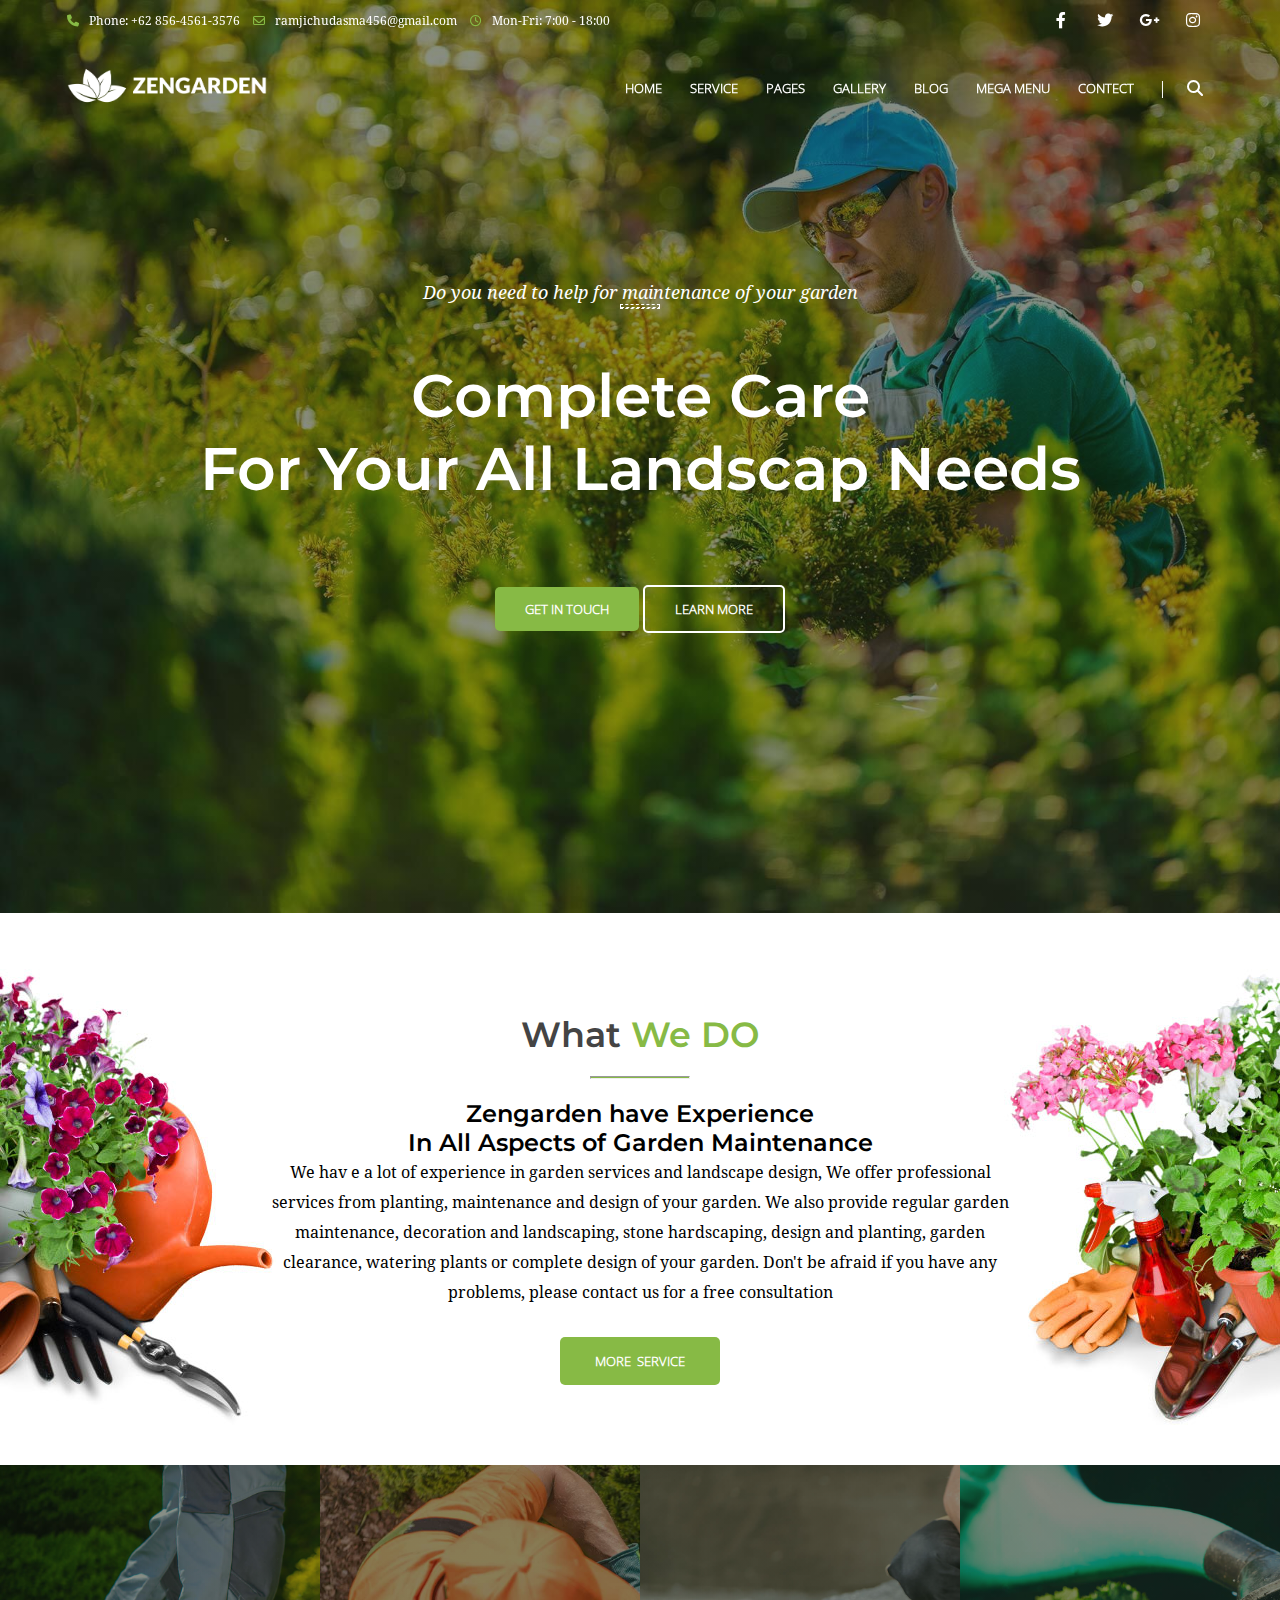
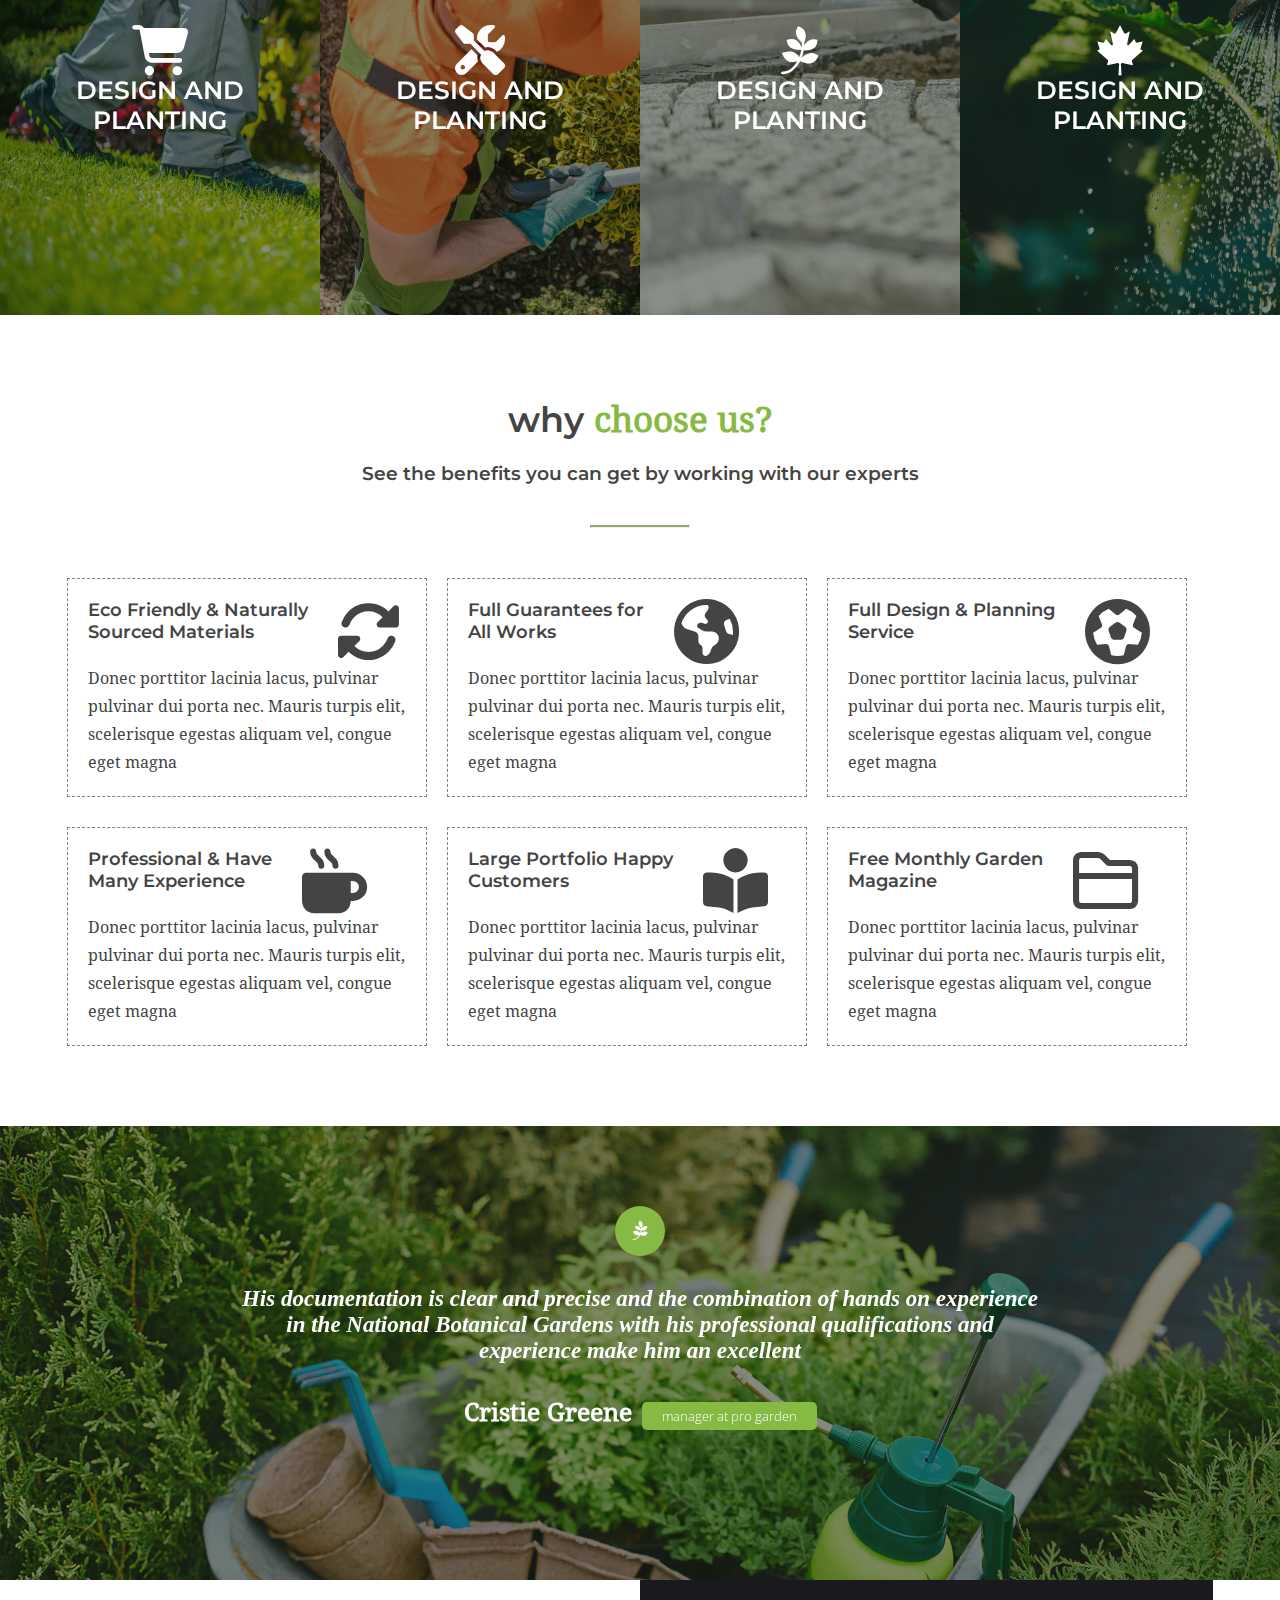
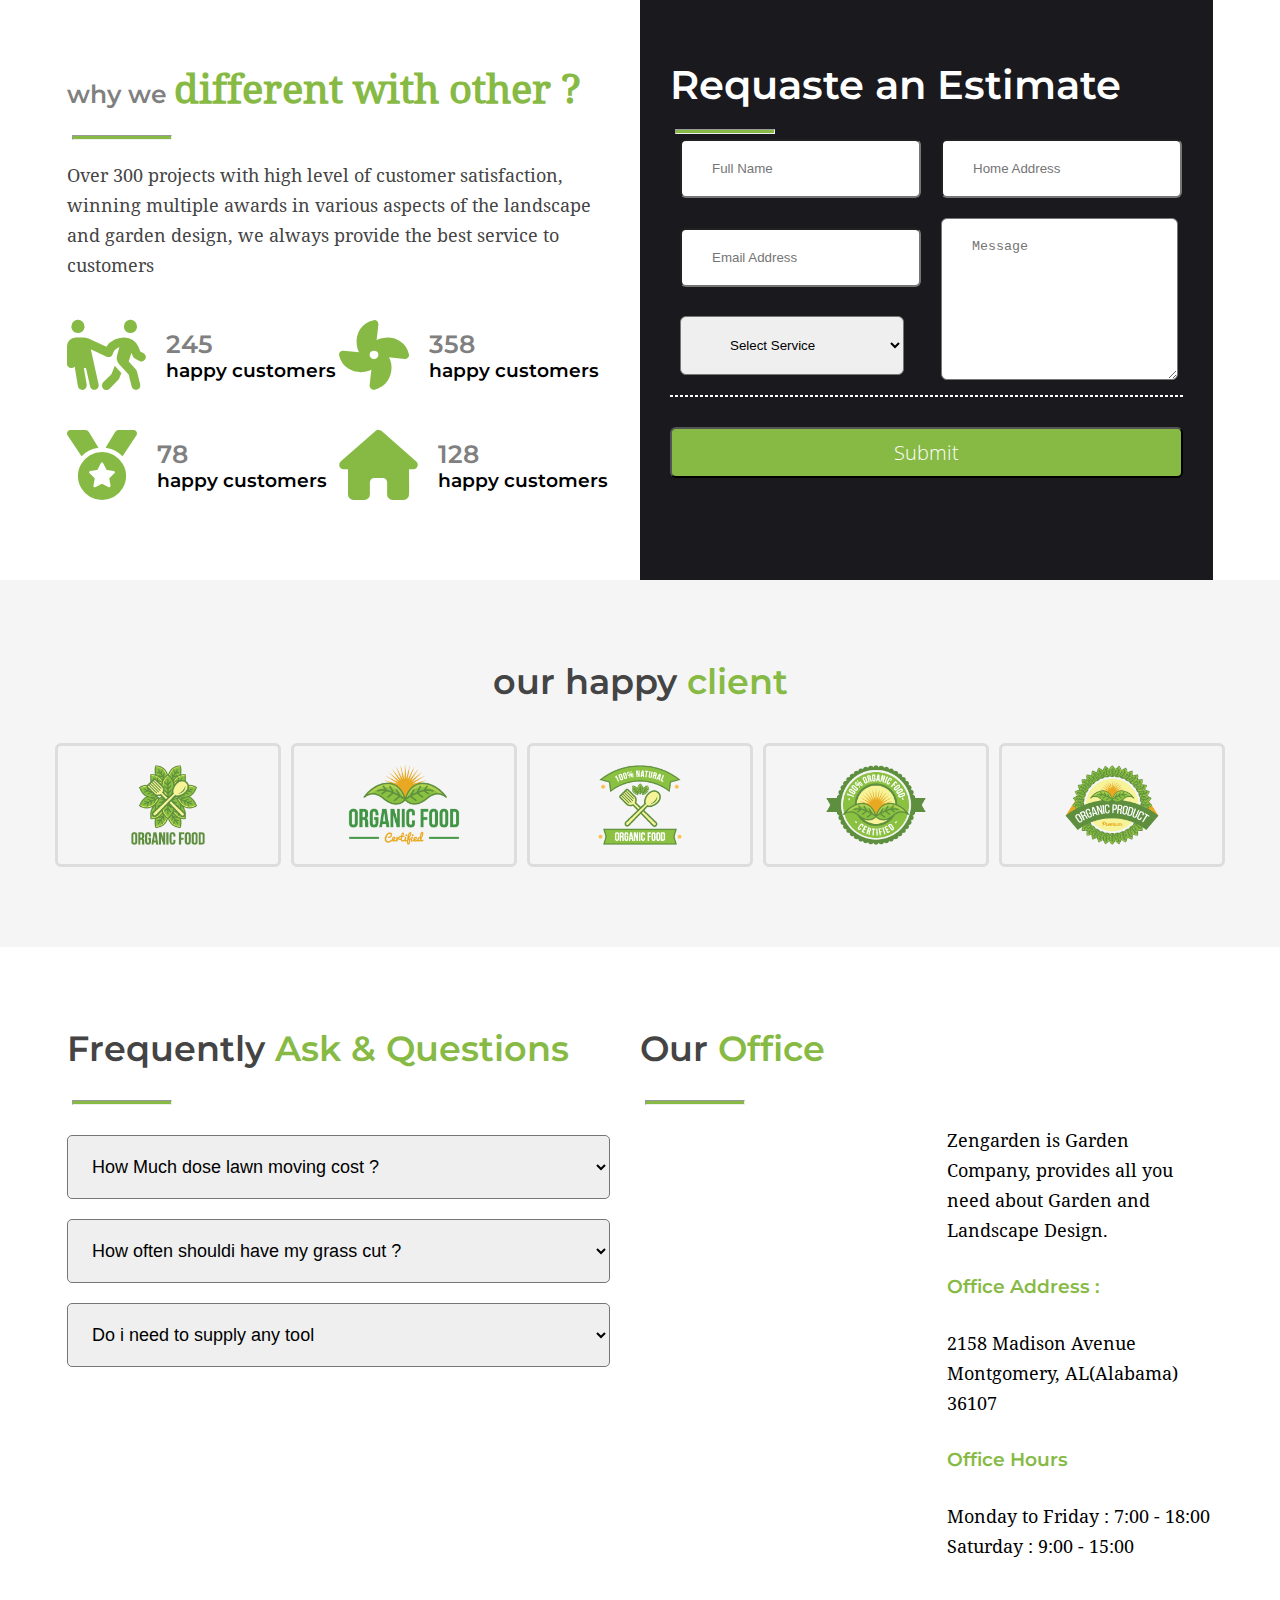
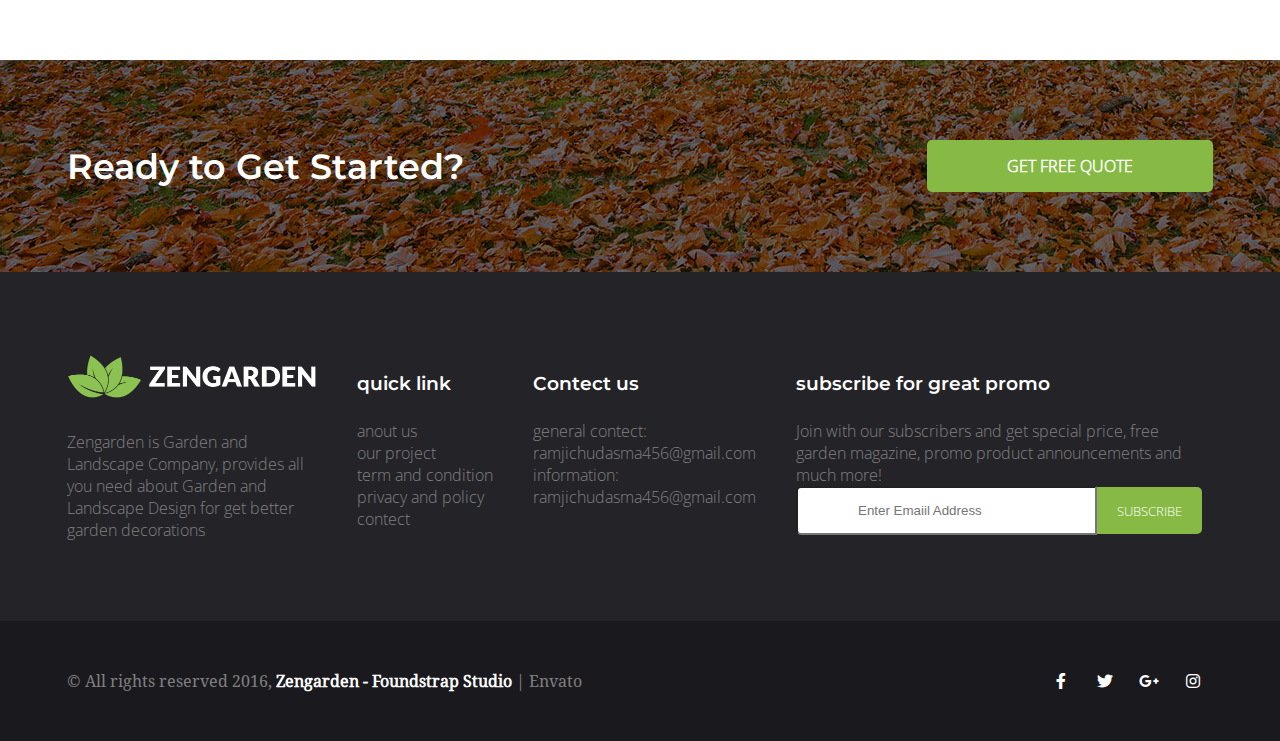
<file: index.html>
<!DOCTYPE html>
<html lang="en">

<head>
    <meta charset="UTF-8">
    <meta http-equiv="X-UA-Compatible" content="IE=edge">
    <meta name="viewport" content="width=device-width, initial-scale=1.0">
    <title>Zengarden - Garden and Landscape HTML Template</title>

    <!-- icon -->
    <link rel="shortcut icon" href="image/favicon.ico" />


    <!--css style sheet  -->
    <link rel="stylesheet" href="css/all.min.css">
    <link rel="stylesheet" href="css/style.css">
    <link rel="stylesheet" href="css/animate.min.css">
    <link rel="stylesheet" href="css/owl.carousel.min.css">
    <link rel="stylesheet" href="css/owl.theme.default.min.css">

</head>

<body>
    <!-- header start -->
    <header>
        <div class="bg_theme">
            <div class="containor">
                <div class="head d-flex justify-between align-center">
                    <div class="contect">
                        <span class="contect-space"> <i class="fa-solid fa-phone contect_icon "></i>Phone: +62
                            856-4561-3576</span>
                        <a class="contect-space" href="#"><i
                                class="fa-regular fa-envelope contect_icon "></i>ramjichudasma456@gmail.com</a>
                        <span class="contect-space"> <i class="fa-regular fa-clock contect_icon "></i>Mon-Fri: 7:00 -
                            18:00</span>
                    </div>

                    <div class="icon">
                        <a href="#"><i class="fa-brands fa-facebook-f social social1"></i></a>
                        <a href="#"><i class="fa-brands fa-twitter social social2"></i></a>
                        <a href="#"><i class="fa-brands fa-google-plus-g social social3"></i></a>
                        <a href="#"><i class="fa-brands fa-instagram social social4"></i></a>
                    </div>
                </div>

            </div>
        </div>

        <div class="containor">
            <div class="theme_1 d-flex justify-between align-center">
                <div class="logo"><img src="image/asset 0.png" alt=""></div>
                <nav>
                    <ul class="main_menu d-flex">
                        <li class="home_bg"><a href="#">home</a>
                            <ul class="sub_menu">
                                <li><a href="home2.html">home layout 2</a></li>
                                <li><a href="#">home layout 3</a></li>
                            </ul>
                        </li>
                        <li><a href="#">service</a>
                            <ul class="sub_menu sub_menu1">
                                <li><a href="#">lawn and garden maintenance</a></li>
                                <li><a href="#">decoration and landspacing</a></li>
                                <li><a href="#">design and planting</a></li>
                                <li><a href="#">garden clearence</a></li>
                                <li><a href="#">stone hardscaping</a></li>
                                <li><a href="#">watering and irigation</a></li>
                            </ul>

                        </li>
                        <li><a href="#">pages</a>
                            <ul class="sub_menu sub_menu2">
                                <li><a href="#">about</a></li>
                                <li><a href="#">team</a></li>
                                <li><a href="#">testimonial</a></li>
                                <li><a href="#">pricing plan</a></li>
                                <li><a href="#">FAQ</a></li>
                                <li><a href="#">site map</a></li>
                                <li><a href="#">gallery single</a></li>
                                <li><a href="#">404error</a></li>

                            </ul>

                        </li>
                        <li><a href="#">gallery</a></li>
                        <li><a href="#">blog</a></li>
                        <li><a href="#">mega menu</a></li>
                        <li><a href="#">contect</a></li>
                        <span class="dash">|</span>
                        <a class="search" href="#"><i class="fa-solid fa-magnifying-glass "></i></a>

                    </ul>

                </nav>
            </div>
        </div>
    </header>
    <!-- *************header end************** -->

    <!-- slider start -->
    <section>
        <div class="owl-carousel owl-theme" id="slider1">
            <div class="item">
                <div class="slider1">
                    <div class="containor">
                        <div class="slider-tex">
                            <span> Do you need to help for maintenance of your garden
                                <hr class="fist_hr">
                            </span>
                            <h1 class=" hedding-1">Complete Care</h1>
                            <h1 class="hedding-2">For Your All Landscap Needs</h1>
                            <button class="btn1">GET IN TOUCH</button>
                            <button class="btn2">LEARN MORE</button>
                        </div>
                    </div>
                </div>
            </div>
            <div class="item">
                <div class="slider2">
                    <div class="containor">
                        <div class="slider-tex">
                            <span> We can help to create the garden of your dreams
                                <hr>
                            </span>
                            <h1 class=" hedding-1">Easy to setup Easy to fill</h1>
                            <h1 class="hedding-2">And Easy to Grow</h1>
                            <button class="btn1">GET IN TOUCH</button>
                            <button class="btn2">LEARN MORE</button>
                        </div>
                    </div>
                </div>
            </div>
            <div class="item">
                <div class="slider3">
                    <div class="containor">
                        <div class="slider-tex">
                            <span> Now you don't have to bother thinking about design
                                <hr>
                            </span>
                            <h1 class=" hedding-1">We Can Create An Environment</h1>
                            <h1 class="hedding-2">That's Beyond Your Imagination</h1>
                            <button class="btn1">GET IN TOUCH</button>
                            <button class="btn2">LEARN MORE</button>
                        </div>
                    </div>
                </div>
            </div>
        </div>
    </section>
    <!-- slider end -->
    <!-- we do section start -->

    <section class="section2">
        <div class="containor containor3">
            <div class="row1 ">
                <div class="row24 ">
                    <h3>What <strong class="title">We DO</strong></h3>
                    <hr class="hr2">
                </div>
                <h2>Zengarden have Experience <br>In All Aspects of Garden Maintenance</h2>
                <p>We hav e a lot of experience in garden services and landscape design, We offer professional services
                    from planting, maintenance and design of your garden. We also provide regular garden maintenance,
                    decoration and landscaping, stone hardscaping, design and planting, garden clearance, watering
                    plants or complete design of your garden. Don't be afraid if you have any problems, please contact
                    us for a free consultation</p>

                <button class="btn3">MORE SERVICE</button>

            </div>


        </div>

    </section>
    <!-- we do section end -->
    <!-- slider1 start -->
    <section class="section3">
        <div class="owl-carousel owl-theme" id="slider2">
            <div class="slider_img1 opp">
                <i class="fa-solid fa-cart-shopping"></i>
                <div class="opp2">
                    <h2>DESIGN AND PLANTING</h2>
                    <p class="paragraph">It's great time, you can save your time for garden maintenance. After we
                        finished, your garden will be a perfect place for hanging out with your family and your friends
                    </p>
                </div>
            </div>
            <div class="slider_img2 opp">
                <i class="fa-solid fa-screwdriver-wrench"></i>
                <div class="opp2">
                    <h2>DESIGN AND PLANTING</h2>
                    <p class="paragraph">It's great time, you can save your time for garden maintenance. After we
                        finished, your garden will be a perfect place for hanging out with your family and your friends
                    </p>
                </div>
            </div>
            <div class="slider_img3 opp">
                <i class="fa-brands fa-pagelines"></i>
                <div class="opp2">
                    <h2>DESIGN AND PLANTING</h2>
                    <p class="paragraph">It's great time, you can save your time for garden maintenance. After we
                        finished, your garden will be a perfect place for hanging out with your family and your friends
                    </p>
                </div>
            </div>
            <div class="slider_img4 opp">
                <i class="fa-brands fa-canadian-maple-leaf"></i>
                <div class="opp2">
                    <h2>DESIGN AND PLANTING</h2>
                    <p class="paragraph">It's great time, you can save your time for garden maintenance. After we
                        finished, your garden will be a perfect place for hanging out with your family and your friends
                    </p>
                </div>
            </div>
            <div class="slider_img5 opp">
                <i class="fa-solid fa-cloud-sun"></i>
                <div class="opp2">
                    <h2>DESIGN AND PLANTING</h2>
                    <p class="paragraph">It's great time, you can save your time for garden maintenance. After we
                        finished, your garden will be a perfect place for hanging out with your family and your friends
                    </p>
                </div>
            </div>
            <div class="slider_img6 opp">
                <i class="fa-solid fa-people-group"></i>
                <div class="opp2">
                    <h2>DESIGN AND PLANTING</h2>
                    <p class="paragraph">It's great time, you can save your time for garden maintenance. After we
                        finished, your garden will be a perfect place for hanging out with your family and your friends
                    </p>
                </div>
            </div>




        </div>
    </section>
    <!-- slider1 end -->

    <!-- why choose us section start -->
    <section class="section3 ptb-80">
        <div class="why ">
            <h1>why <span>choose us?</span></h1>
            <h3>See the benefits you can get by working with our experts</h3>
            <hr class="hr2">
            <div class="containor d-flex">
                <div class="card_mein d-flex">
                    <div class="card_sub d-flex">

                        <div class="card1">
                            <h4>Eco Friendly & Naturally <br> Sourced Materials</h4>
                        </div>
                        <i class="fa-solid fa-rotate"></i>
                        <p>Donec porttitor lacinia lacus, pulvinar pulvinar dui porta nec. Mauris turpis elit,
                            scelerisque egestas aliquam vel, congue eget magna</p>

                    </div>

                </div>
                <div class="card_mein d-flex">
                    <div class="card_sub d-flex">

                        <div class="card1">
                            <h4>Full Guarantees for <br> All Works</h4>
                        </div>
                        <i class="fa-solid fa-earth-americas"></i>
                        <p>Donec porttitor lacinia lacus, pulvinar pulvinar dui porta nec. Mauris turpis elit,
                            scelerisque egestas aliquam vel, congue eget magna</p>

                    </div>

                </div>
                <div class="card_mein d-flex">
                    <div class="card_sub d-flex">

                        <div class="card1">
                            <h4>Full Design & Planning <br> Service</h4>
                        </div>
                        <i class="fa-solid fa-futbol"></i>
                        <p>Donec porttitor lacinia lacus, pulvinar pulvinar dui porta nec. Mauris turpis elit,
                            scelerisque egestas aliquam vel, congue eget magna</p>

                    </div>

                </div>
                <div class="card_mein d-flex">
                    <div class="card_sub d-flex">

                        <div class="card1">
                            <h4>Professional & Have <br> Many Experience</h4>
                        </div>
                        <i class="fa-solid fa-mug-hot"></i>
                        <p>Donec porttitor lacinia lacus, pulvinar pulvinar dui porta nec. Mauris turpis elit,
                            scelerisque egestas aliquam vel, congue eget magna</p>

                    </div>

                </div>
                <div class="card_mein d-flex">
                    <div class="card_sub d-flex">

                        <div class="card1">
                            <h4>Large Portfolio Happy <br> Customers</h4>
                        </div>
                        <i class="fa-solid fa-book-open-reader"></i>
                        <p>Donec porttitor lacinia lacus, pulvinar pulvinar dui porta nec. Mauris turpis elit,
                            scelerisque egestas aliquam vel, congue eget magna</p>

                    </div>

                </div>
                <div class="card_mein d-flex">
                    <div class="card_sub d-flex">

                        <div class="card1">
                            <h4>Free Monthly Garden <br> Magazine</h4>
                        </div>
                        <i class="fa-regular fa-folder-closed"></i>
                        <p>Donec porttitor lacinia lacus, pulvinar pulvinar dui porta nec. Mauris turpis elit,
                            scelerisque egestas aliquam vel, congue eget magna</p>

                    </div>

                </div>
            </div>
        </div>
    </section>
    <!-- why choose us section end -->

    <!-- slider 3 section start -->
    <section class="section4 ptb-80">
        <div class="containor">
            <div class="slider_main">
                <div class="owl-carousel owl-theme" id="slider4">
                    <div class="item">
                        <i class="fa-brands fa-pagelines tree"></i>
                        <h4>His documentation is clear and precise and the combination of hands on experience in the
                            National Botanical Gardens with his professional qualifications and experience make him an
                            excellent</h4>
                        <span>Cristie Greene</span></h1><button class="btn5">manager at pro garden</button>
                    </div>
                    <div class="item">
                        <i class="fa-brands fa-pagelines tree"></i>
                        <h4>His documentation is clear and precise and the combination of hands on experience in the
                            National Botanical Gardens with his professional qualifications and experience make him an
                            excellent</h4>
                        <span>Cristie Greene</span></h1><button class="btn5">manager at pro garden</button>
                    </div>
                    <div class="item">
                        <i class="fa-brands fa-pagelines tree"></i>
                        <h4>His documentation is clear and precise and the combination of hands on experience in the
                            National Botanical Gardens with his professional qualifications and experience make him an
                            excellent</h4>
                        <span>Cristie Greene</span></h1><button class="btn5">manager at pro garden</button>
                    </div>
                    <div class="item">
                        <i class="fa-brands fa-pagelines tree"></i>
                        <h4>His documentation is clear and precise and the combination of hands on experience in the
                            National Botanical Gardens with his professional qualifications and experience make him an
                            excellent</h4>
                        <span>Cristie Greene</span></h1><button class="btn5">manager at pro garden</button>
                    </div>


                </div>
            </div>
        </div>
    </section>
    <!-- slider 3 section end -->

    <!-- different from other start -->
    <section class="section5">
        <div class="containor d-flex ">
            <div class="left ptb-80">
                <h2>why we <span>different with other ?</span></h2>
                <hr class="hr2 hr3">
                <p>Over 300 projects with high level of customer satisfaction, winning multiple awards in various
                    aspects of the landscape and garden design, we always provide the best service to customers</p>
                <div class="left_icon d-flex">
                    <div class="left_tex d-flex">
                        <div> <i class="fa-solid fa-people-pulling"></i></div>

                        <div>
                            <h2>245</h2>
                            <h3>happy customers</h3>
                        </div>
                    </div>
                    <div class="left_tex d-flex">
                        <div> <i class="fa-solid fa-fan"></i></div>

                        <div>
                            <h2>358</h2>
                            <h3>happy customers</h3>
                        </div>
                    </div>
                </div>
                <div class="left_icon d-flex">
                    <div class="left_tex d-flex">
                        <div> <i class="fa-solid fa-medal"></i></div>

                        <div>
                            <h2>78</h2>
                            <h3>happy customers</h3>
                        </div>
                    </div>
                    <div class="left_tex d-flex">
                        <div> <i class="fa-solid fa-house"></i></div>

                        <div>
                            <h2>128</h2>
                            <h3>happy customers</h3>
                        </div>
                    </div>
                </div>
            </div>
            <div class="right ptb-80">
                <h1>Requaste an <strong>Estimate</strong></h1>
                <hr class="hr2 hr3">
                <form class="row">
                    <div class="d-flex main_div">
                        <div class="form-group">
                            <input type="text" class="form-control" placeholder="Full Name" />
                        </div>
                        <div class="form-group">
                            <input type="email" class="form-control" placeholder="Email Address" />
                        </div>
                        <div class="form-group no-margin-lg">
                            <select class="custom-select form-control">
                                <option>Select Service</option>
                                <option>Lawn Maintenance</option>
                                <option>Decoration</option>
                                <option>Landscaping</option>
                                <option>Planting</option>
                                <option>Design</option>
                                <option>Garden Clearence</option>
                            </select>
                        </div>
                    </div>
                    <div class="col-md-6">
                        <div class="form-group">
                            <input type="text" class="form-control" placeholder="Home Address" />
                        </div>
                        <div class="form-group no-margin">
                            <textarea rows="8" class="form-control" placeholder="Message"></textarea>
                        </div>
                    </div>


                </form>
                <div class="col-md-12">
                    <hr class="separator" />
                    <div class="form-group no-margin">
                        <button type="submit" class="btn btn-default btn-block">Submit</button>
                    </div>
                </div>
            </div>
        </div>
    </section>
    <!-- different from other start -->

    <!-- slider 4  start -->
    <section class="section6">
        <div class="containor ptb-80">
            <div class="hedding">
                <h1>our happy <strong>client</strong></h1>
            </div>
            <div class="owl-carousel owl-theme" id="slider5">
                <div class="item9"><img src="image/asset 13.png" alt=""></div>
                <div class="item9"><img src="image/asset 14.png" alt=""></div>
                <div class="item9"><img src="image/asset 15.png" alt=""></div>
                <div class="item9"><img src="image/asset 17.png" alt=""></div>
                <div class="item9"><img src="image/asset 18.png" alt=""></div>
                <div class="item9"><img src="image/asset 19.png" alt=""></div>
                <div class="item9"><img src="image/asset 20.png" alt=""></div>
                <div class="item9"><img src="image/asset 21.png" alt=""></div>
                <div class="item9"><img src="image/asset 22.png" alt=""></div>
                <div class="item9"><img src="image/asset 23.png" alt=""></div>
                <div class="item9"><img src="image/asset 24.png" alt=""></div>

            </div>

        </div>
    </section>
    <!-- slider 4  end -->
    <!-- map section  start -->
    <section class="section7">
        <div class="containor">
            <div class="map d-flex ptb-80">
                <div class="map_left">
                    <h1>Frequently <strong>Ask & Questions</strong></h1>
                    <hr class="hr2 hr3">
                    <select name="" id="">
                        <option class="option1" value="" selected>How Much dose lawn moving cost ?</option>
                        <option value="">Lawn Mowing costs start at $20 for a small lawn, and vary depending on size. If
                            you give me a call I can organise to come out to your home for an obligation free quote.
                        </option>
                    </select>
                    <select name="" id="">
                        <option class="option1" value="" selected>How often shouldi have my grass cut ?</option>

                    </select>
                    <select name="" id="">
                        <option class="option1" value="" selected>Do i need to supply any tool</option>

                    </select>
                </div>
                <div class="ouroffice">
                    <h1>Our <strong>Office</strong></h1>
                    <hr class="hr2 hr3">
                    <div class="map_right d-flex">

                        <div class="inner_map">
                            <iframe
                                src="https://www.google.com/maps/embed?pb=!1m14!1m12!1m3!1d29754.90018833565!2d72.85721349999999!3d21.217468349999997!2m3!1f0!2f0!3f0!3m2!1i1024!2i768!4f13.1!5e0!3m2!1sen!2sin!4v1680865548247!5m2!1sen!2sin"
                                width="600" height="450" style="border:0;" allowfullscreen="" loading="lazy"
                                referrerpolicy="no-referrer-when-downgrade"></iframe>
                        </div>
                        <div class="inner_tex">
                            <p>Zengarden is Garden Company, provides all you need about Garden and Landscape Design.</p>
                            <h3>Office Address :</h3>
                            <p>2158 Madison Avenue <br>
                                Montgomery, AL(Alabama) 36107</p>
                            <h3>Office Hours</h3>
                            <p>Monday to Friday : 7:00 - 18:00
                                Saturday : 9:00 - 15:00</p>
                        </div>
                    </div>
                </div>
            </div>
    </section>
    <!-- map section  end -->
    <!-- get free quata start -->
    <section class="section8 ptb-80">
        <div class="containor getquata d-flex">
            <div class="redy">
                <h1>Ready to <strong>Get Started?</strong></h1>
            </div>
            <div class="get">
               <a href="#"> <button class="buttonf">GET FREE QUOTE</button></a>
            </div>

        
        </div>
    </section>
    <!-- get free quata end -->
    <!-- footer start -->
    <section class="section9 ptb-80">
        <div class="containor d-flex">
            <div class="logotext">
                <img src="image/asset 1.png" alt="">
                <p>
                    <ul class="quick">
                        <li><a href="#">Zengarden is Garden and Landscape Company, provides all you need about Garden and Landscape Design for get better garden decorations</a></li>
                    </ul>
                </p>

            </div>
            <div class="quicklink">
                <h3>quick link</h3>
                <ul class="quick">
                    <li><a href="#">anout us</a></li>
                    <li><a href="#">our project</a></li>
                    <li><a href="#">term and condition</a></li>
                    <li><a href="#">privacy and policy</a></li>
                    <li><a href="#">contect</a></li>
                </ul>
            </div>
            <div class="quicklink">
                <h3>Contect us</h3>
                <ul class="quick">
                    <li><a href="#">general contect:</a></li>
                    <li><a href="#">ramjichudasma456@gmail.com</a></li>
                    <li><a href="#">information:</a></li>
                    <li><a href="#">ramjichudasma456@gmail.com</a></li>
                </ul>
            </div>
            <div class="quicklink last">
                <h3>subscribe for great promo</h3>
                <ul class="quick">
                    <li><a href="#">Join with our subscribers and get special price,
                        free garden magazine, promo product announcements and much more!</a></li>
                </ul>
                <div class="lastb d-flex">
                    <div class="serchbox">
                        <input type="text" placeholder="Enter Emaiil Address">
                    </div>
                    <div class="searchbtn">
                        <button class="btnlast">SUBSCRIBE</button>
                    </div>
                </div>
            </div>
            


        </div>
    </section>
    <!-- footer end -->
    <!-- footer icon start -->
    <section class="section10">
        <div class="containor lastfooter d-flex">
            <div class="copyright">
                <span>© All rights reserved 2016, <strong>Zengarden - Foundstrap Studio</strong> | Envato</span>
            </div>
            <div class="socialicon">
                <div class="icon">
                    <a href="#"><i class="fa-brands fa-facebook-f social social1"></i></a>
                    <a href="#"><i class="fa-brands fa-twitter social social2"></i></a>
                    <a href="#"><i class="fa-brands fa-google-plus-g social social3"></i></a>
                    <a href="#"><i class="fa-brands fa-instagram social social4"></i></a>
                </div>
            </div>
        </div>
    </section>
    <!-- footer icon  end-->
    
   







    <!-- java script here -->
    <script src="js/jquery-3.6.4.min.js"></script>
    <script src="js/owl.carousel.min.js"></script>
    <script src="js/style.js"></script>

</body>

</html>
</file>
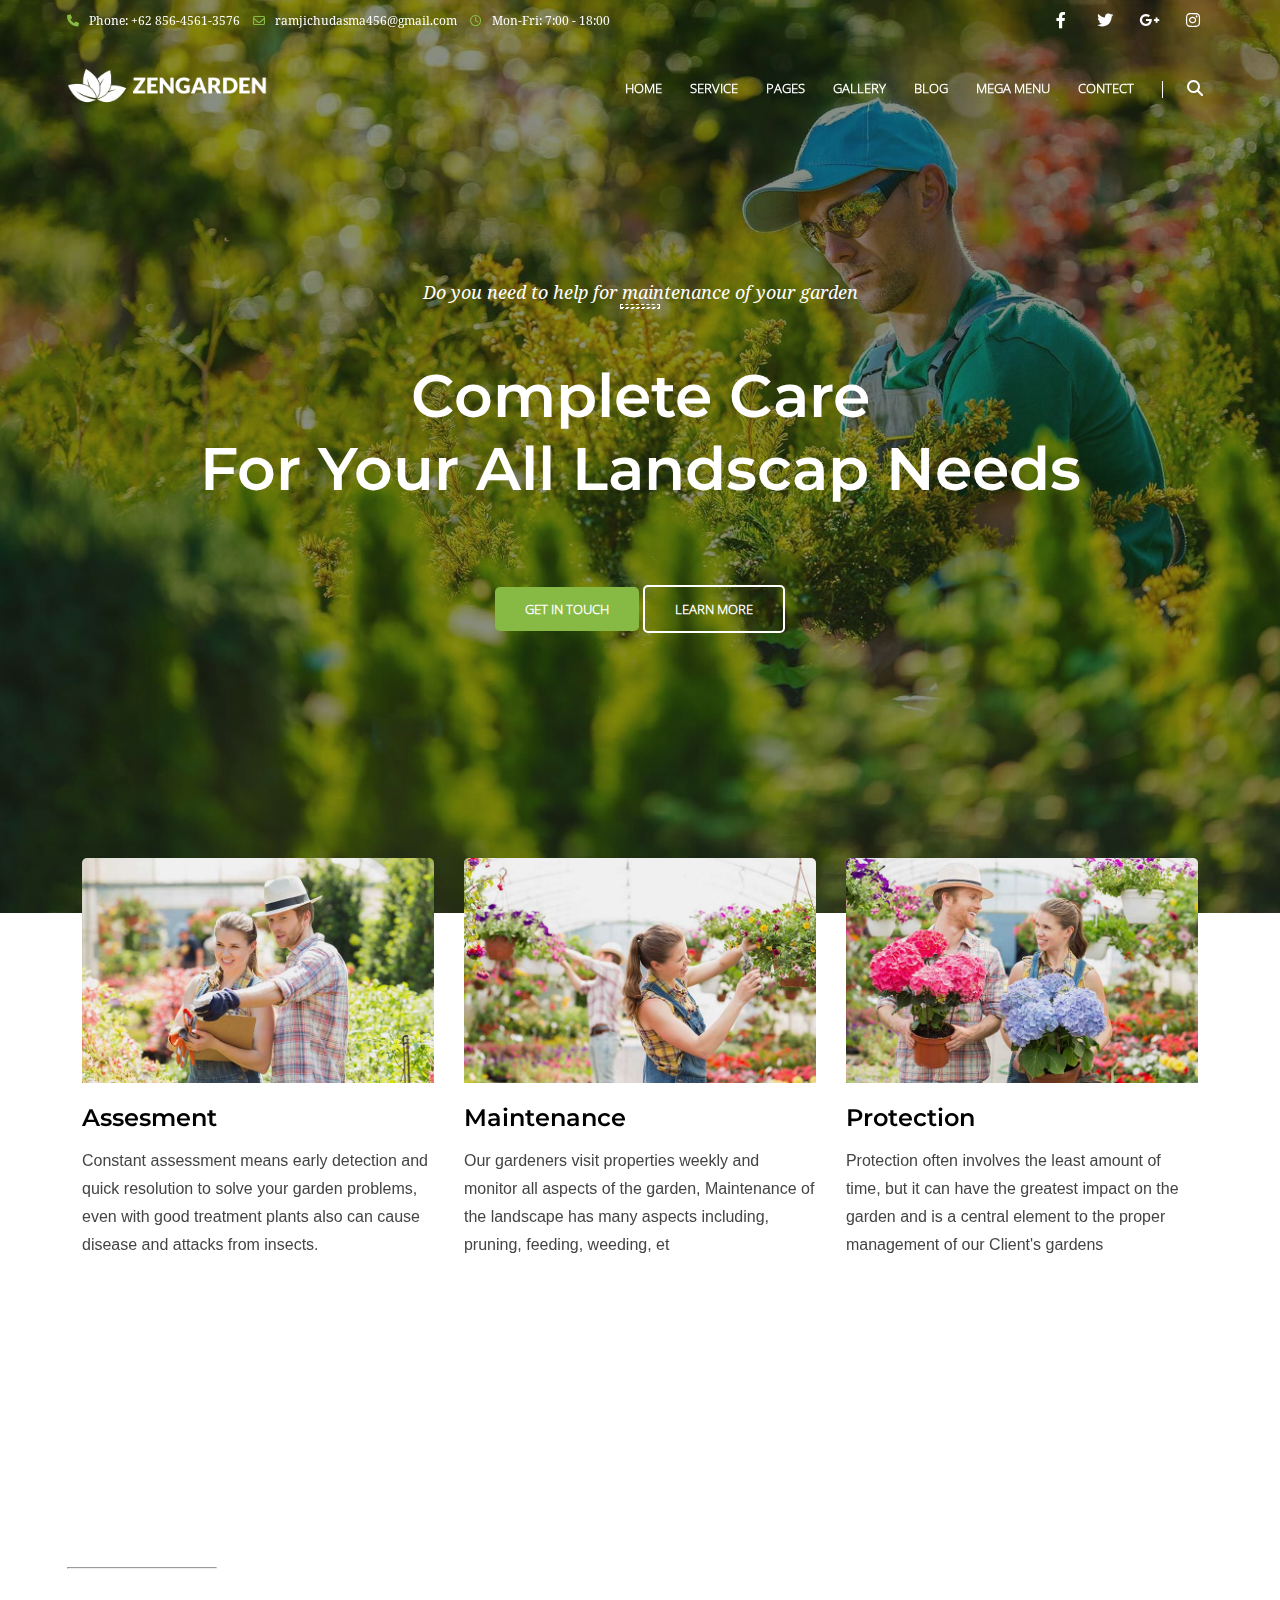
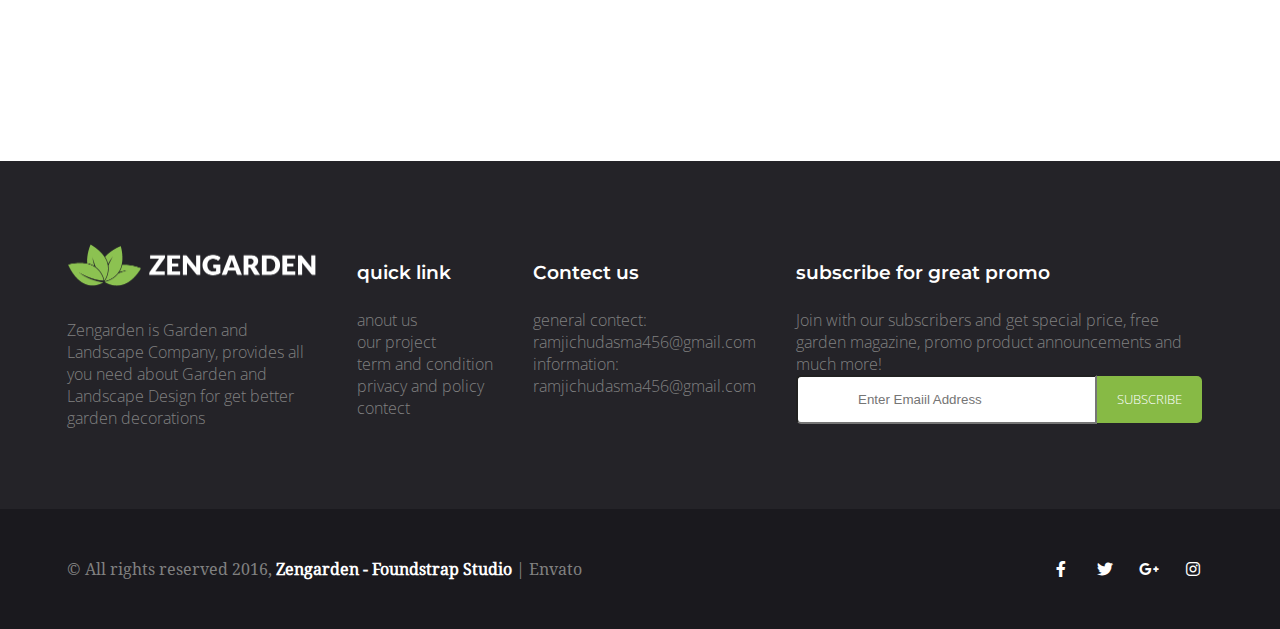
<file: home2.html>
<!DOCTYPE html>
<html lang="en">

<head>
    <meta charset="UTF-8">
    <meta http-equiv="X-UA-Compatible" content="IE=edge">
    <meta name="viewport" content="width=device-width, initial-scale=1.0">
    <title>Zengarden - Garden and Landscape HTML Template</title>

    <!-- icon -->
    <link rel="shortcut icon" href="image/favicon.ico" />


    <!--css style sheet  -->
    <link rel="stylesheet" href="css/all.min.css">
    <link rel="stylesheet" href="css/style.css">
    <link rel="stylesheet" href="css/animate.min.css">
    <link rel="stylesheet" href="css/owl.carousel.min.css">
    <link rel="stylesheet" href="css/owl.theme.default.min.css">

</head>

<body>
    <!-- header start -->
    <header>
        <div class="bg_theme">
            <div class="containor">
                <div class="head d-flex justify-between align-center">
                    <div class="contect">
                        <span class="contect-space"> <i class="fa-solid fa-phone contect_icon "></i>Phone: +62
                            856-4561-3576</span>
                        <a class="contect-space" href="#"><i
                                class="fa-regular fa-envelope contect_icon "></i>ramjichudasma456@gmail.com</a>
                        <span class="contect-space"> <i class="fa-regular fa-clock contect_icon "></i>Mon-Fri: 7:00 -
                            18:00</span>
                    </div>

                    <div class="icon">
                        <a href="#"><i class="fa-brands fa-facebook-f social social1"></i></a>
                        <a href="#"><i class="fa-brands fa-twitter social social2"></i></a>
                        <a href="#"><i class="fa-brands fa-google-plus-g social social3"></i></a>
                        <a href="#"><i class="fa-brands fa-instagram social social4"></i></a>
                    </div>
                </div>

            </div>
        </div>

        <div class="containor">
            <div class="theme_1 d-flex justify-between align-center">
                <div class="logo"><img src="image/asset 0.png" alt=""></div>
                <nav>
                    <ul class="main_menu d-flex">
                        <li class="home_bg"><a href="#">home</a>
                            <ul class="sub_menu">
                                <li><a href="home2.html">home layout 2</a></li>
                                <li><a href="#">home layout 3</a></li>
                            </ul>
                        </li>
                        <li><a href="#">service</a>
                            <ul class="sub_menu sub_menu1">
                                <li><a href="#">lawn and garden maintenance</a></li>
                                <li><a href="#">decoration and landspacing</a></li>
                                <li><a href="#">design and planting</a></li>
                                <li><a href="#">garden clearence</a></li>
                                <li><a href="#">stone hardscaping</a></li>
                                <li><a href="#">watering and irigation</a></li>
                            </ul>

                        </li>
                        <li><a href="#">pages</a>
                            <ul class="sub_menu sub_menu2">
                                <li><a href="#">about</a></li>
                                <li><a href="#">team</a></li>
                                <li><a href="#">testimonial</a></li>
                                <li><a href="#">pricing plan</a></li>
                                <li><a href="#">FAQ</a></li>
                                <li><a href="#">site map</a></li>
                                <li><a href="#">gallery single</a></li>
                                <li><a href="#">404error</a></li>

                            </ul>

                        </li>
                        <li><a href="#">gallery</a></li>
                        <li><a href="#">blog</a></li>
                        <li><a href="#">mega menu</a></li>
                        <li><a href="#">contect</a></li>
                        <span class="dash">|</span>
                        <a class="search" href="#"><i class="fa-solid fa-magnifying-glass "></i></a>

                    </ul>

                </nav>
            </div>
        </div>
    </header>
    <!-- *************header end************** -->

    <!-- slider start -->
    <section>
        <div class="owl-carousel owl-theme" id="slider1">
            <div class="item">
                <div class="slider1">
                    <div class="containor">
                        <div class="slider-tex">
                            <span> Do you need to help for maintenance of your garden
                                <hr class="fist_hr">
                            </span>
                            <h1 class=" hedding-1">Complete Care</h1>
                            <h1 class="hedding-2">For Your All Landscap Needs</h1>
                            <button class="btn1">GET IN TOUCH</button>
                            <button class="btn2">LEARN MORE</button>
                        </div>
                    </div>
                </div>
            </div>
            <div class="item">
                <div class="slider2">
                    <div class="containor">
                        <div class="slider-tex">
                            <span> We can help to create the garden of your dreams
                                <hr>
                            </span>
                            <h1 class=" hedding-1">Easy to setup Easy to fill</h1>
                            <h1 class="hedding-2">And Easy to Grow</h1>
                            <button class="btn1">GET IN TOUCH</button>
                            <button class="btn2">LEARN MORE</button>
                        </div>
                    </div>
                </div>
            </div>
            <div class="item">
                <div class="slider3">
                    <div class="containor">
                        <div class="slider-tex">
                            <span> Now you don't have to bother thinking about design
                                <hr>
                            </span>
                            <h1 class=" hedding-1">We Can Create An Environment</h1>
                            <h1 class="hedding-2">That's Beyond Your Imagination</h1>
                            <button class="btn1">GET IN TOUCH</button>
                            <button class="btn2">LEARN MORE</button>
                        </div>
                    </div>
                </div>
            </div>
        </div>
    </section>
    <section>
        <div class="containor">
            <div class="line d-flex">
                <div class="photo1 ">
                    <img src="image/process-1.jpg" alt="">
                    <h2>Assesment</h2>
                    <p>Constant assessment means early detection and quick resolution to solve your garden problems, even with good treatment plants also can cause disease and attacks from insects.</p>
                </div>
                <div class="photo2">
                    <img src="image/process-2.jpg" alt="">
                    <h2>Maintenance</h2>
                    <p>Our gardeners visit properties weekly and monitor all aspects of the garden, Maintenance of the landscape has many aspects including, pruning, feeding, weeding, et</p>
                </div>
                <div class="photo3">
                    <img src="image/process-3.jpg" alt="">
                    <h2>Protection</h2>
                    <p>Protection often involves the least amount of time, but it can have the greatest impact on the garden and is a central element to the proper management of our Client's gardens</p>
                </div>
            </div>
        </div>
    </section>
    <section class="sectionl2 ptb-80">
        <div class="containor">
           <div class="divtex">
            <h1 class="optex">Ready to Choose your Plan?</h1>
            <p class="optex">To request a quote for any of our services please either phone or email and we will contact you to make an appointment</p>
            <hr class="optex">
            <button class="btngate optex">GATE FREE QUOTA</button>
           </div>

        </div>
    </section>
    <section class="section9 ptb-80">
        <div class="containor d-flex">
            <div class="logotext">
                <img src="image/asset 1.png" alt="">
                <p>
                    <ul class="quick">
                        <li><a href="#">Zengarden is Garden and Landscape Company, provides all you need about Garden and Landscape Design for get better garden decorations</a></li>
                    </ul>
                </p>

            </div>
            <div class="quicklink">
                <h3>quick link</h3>
                <ul class="quick">
                    <li><a href="#">anout us</a></li>
                    <li><a href="#">our project</a></li>
                    <li><a href="#">term and condition</a></li>
                    <li><a href="#">privacy and policy</a></li>
                    <li><a href="#">contect</a></li>
                </ul>
            </div>
            <div class="quicklink">
                <h3>Contect us</h3>
                <ul class="quick">
                    <li><a href="#">general contect:</a></li>
                    <li><a href="#">ramjichudasma456@gmail.com</a></li>
                    <li><a href="#">information:</a></li>
                    <li><a href="#">ramjichudasma456@gmail.com</a></li>
                </ul>
            </div>
            <div class="quicklink last">
                <h3>subscribe for great promo</h3>
                <ul class="quick">
                    <li><a href="#">Join with our subscribers and get special price,
                        free garden magazine, promo product announcements and much more!</a></li>
                </ul>
                <div class="lastb d-flex">
                    <div class="serchbox">
                        <input type="text" placeholder="Enter Emaiil Address">
                    </div>
                    <div class="searchbtn">
                        <button class="btnlast">SUBSCRIBE</button>
                    </div>
                </div>
            </div>
            


        </div>
    </section>
    <!-- footer end -->
    <!-- footer icon start -->
    <section class="section10">
        <div class="containor lastfooter d-flex">
            <div class="copyright">
                <span>© All rights reserved 2016, <strong>Zengarden - Foundstrap Studio</strong> | Envato</span>
            </div>
            <div class="socialicon">
                <div class="icon">
                    <a href="#"><i class="fa-brands fa-facebook-f social social1"></i></a>
                    <a href="#"><i class="fa-brands fa-twitter social social2"></i></a>
                    <a href="#"><i class="fa-brands fa-google-plus-g social social3"></i></a>
                    <a href="#"><i class="fa-brands fa-instagram social social4"></i></a>
                </div>
            </div>
        </div>
    </section>
       <!-- java script here -->
       <script src="js/jquery-3.6.4.min.js"></script>
       <script src="js/owl.carousel.min.js"></script>
       <script src="js/style.js"></script>
   
   </body>
   
   </html>
</file>
<file: css/style.css>
/* font offline */

/* noto-serif-regular - latin */
@font-face {
    font-display: swap;
    /* Check https://developer.mozilla.org/en-US/docs/Web/CSS/@font-face/font-display for other options. */
    font-family: 'Noto Serif';
    font-style: normal;
    font-weight: 400;
    src: url('../fonts/noto-serif-v21-latin-regular.eot');
    /* IE9 Compat Modes */
    src: url('../fonts/noto-serif-v21-latin-regular.eot?#iefix') format('embedded-opentype'),
        /* IE6-IE8 */
        url('../fonts/noto-serif-v21-latin-regular.woff2') format('woff2'),
        /* Super Modern Browsers */
        url('../fonts/noto-serif-v21-latin-regular.woff') format('woff'),
        /* Modern Browsers */
        url('../fonts/noto-serif-v21-latin-regular.ttf') format('truetype'),
        /* Safari, Android, iOS */
        url('../fonts/noto-serif-v21-latin-regular.svg#NotoSerif') format('svg');
    /* Legacy iOS */
}



/* open-sans-300 - latin */
@font-face {
    font-display: swap;
    /* Check https://developer.mozilla.org/en-US/docs/Web/CSS/@font-face/font-display for other options. */
    font-family: 'Open Sans';
    font-style: normal;
    font-weight: 300;
    src: url('../fonts/open-sans-v34-latin-300.eot');
    /* IE9 Compat Modes */
    src: url('../fonts/open-sans-v34-latin-300.eot?#iefix') format('embedded-opentype'),
        /* IE6-IE8 */
        url('../fonts/open-sans-v34-latin-300.woff2') format('woff2'),
        /* Super Modern Browsers */
        url('../fonts/open-sans-v34-latin-300.woff') format('woff'),
        /* Modern Browsers */
        url('../fonts/open-sans-v34-latin-300.ttf') format('truetype'),
        /* Safari, Android, iOS */
        url('../fonts/open-sans-v34-latin-300.svg#OpenSans') format('svg');
    /* Legacy iOS */
}

/* noto-serif-italic - latin */
@font-face {
    font-display: swap;
    /* Check https://developer.mozilla.org/en-US/docs/Web/CSS/@font-face/font-display for other options. */
    font-family: 'Noto Serif';
    font-style: italic;
    font-weight: 400;
    src: url('../fonts/noto-serif-v21-latin-italic.eot');
    /* IE9 Compat Modes */
    src: url('../fonts/noto-serif-v21-latin-italic.eot?#iefix') format('embedded-opentype'),
        /* IE6-IE8 */
        url('../fonts/noto-serif-v21-latin-italic.woff2') format('woff2'),
        /* Super Modern Browsers */
        url('../fonts/noto-serif-v21-latin-italic.woff') format('woff'),
        /* Modern Browsers */
        url('../fonts/noto-serif-v21-latin-italic.ttf') format('truetype'),
        /* Safari, Android, iOS */
        url('../fonts/noto-serif-v21-latin-italic.svg#NotoSerif') format('svg');
    /* Legacy iOS */
}

/* montserrat-600 - latin */
@font-face {
    font-display: swap;
    /* Check https://developer.mozilla.org/en-US/docs/Web/CSS/@font-face/font-display for other options. */
    font-family: 'Montserrat';
    font-style: normal;
    font-weight: 600;
    src: url('../fonts/montserrat-v25-latin-600.eot');
    /* IE9 Compat Modes */
    src: url('../fonts/montserrat-v25-latin-600.eot?#iefix') format('embedded-opentype'),
        /* IE6-IE8 */
        url('../fonts/montserrat-v25-latin-600.woff2') format('woff2'),
        /* Super Modern Browsers */
        url('../fonts/montserrat-v25-latin-600.woff') format('woff'),
        /* Modern Browsers */
        url('../fonts/montserrat-v25-latin-600.ttf') format('truetype'),
        /* Safari, Android, iOS */
        url('../fonts/montserrat-v25-latin-600.svg#Montserrat') format('svg');
    /* Legacy iOS */
}


/* ***************************default css******************************************* */

* {
    margin: 0;
    padding: 0;
    box-sizing: border-box;
}

body,
span {
    font-family: 'Noto Serif';
}

h1,
h2,
h3,
h4,
h5,
h6 {
    font-family: 'Montserrat';
}

ul {
    font-family: 'Open Sans';
}

button {
    font-family: 'Open Sans';
}


.containor {
    width: 1170px;
    margin: 0 auto;
    padding: 0 12px;
}

ul {
    list-style: none;
}

a {
    text-decoration: none;
}

.d-flex {
    display: flex;
    flex-wrap: wrap;
}

.justify-between {
    justify-content: space-between;
}

.align-center {
    align-items: center;
}

.ptb-80 {
    padding: 80px 0;
}

.pt-100 {
    padding-top: 100px;
}

.pb-70 {
    padding-bottom: 70px;
}

:root {
    --theme: #87ba45;
    --white_color: #fff;
    --gray_color: #444;
}

/* ***************************default css******************************************* */



/* ***************************header section start******************************************* */

.contect {
    font-size: 12px;
    color: white;
}

.contect a {
    color: white;
}

.contect_icon {
    color: var(--theme);
    margin-right: 10px;
}

.contect-space {
    margin-right: 10px;
}

.contect a:hover {
    color: var(--theme);
}

.social {
    width: 40px;
    height: 40px;
    line-height: 40px;
    text-align: center;
    color: var(--white_color);
}

.social1:hover {
    background-color: #3b5998;
}

.social2:hover {
    background-color: #00aced;
}

.social3:hover {
    background-color: #dd4b39;
}

.social4:hover {

    background-color: #e4405f;

}

.logo img {
    width: 200px;
}

.dash,
.search {
    margin: auto 10px;
    color: var(--white_color);
}

.search:hover {
    color: var(--theme);
}

.main_menu li a {
    color: var(--white_color);
    font-size: 13px;
    text-transform: uppercase;
    padding: 39px 14px;
    display: block;
    font-weight: bold;
}

.main_menu li::before {
    content: '';
    position: absolute;
    width: 0;
    height: 2px;
    left: 0;
    bottom: 10px;
    transition: .7s;
    background-color: var(--theme);

}

.main_menu>li:hover::before {
    width: 100%;
    right: 0;
}

.main_menu>li {
    position: relative;

}

.sub_menu {
    position: absolute;
    width: 190px;
    left: 0;
    top: 100%;
    display: none;
    box-shadow: 2px 2px 10px gray;
    z-index: 3;
    background-color: white;
}

.main_menu li:hover .sub_menu {
    display: block;
}

.sub_menu1 {
    width: 300px;
}

.sub_menu li a {
    padding: 10px 20px;
    color: var(--gray_color);
}

.sub_menu li:hover a {
    background-color: #f5f5f5;
    color: var(--theme);
}

/* ***************************header section end******************************************* */

/* %%%%%%%%%%%%%%%%%%%%%%%%%%%% slider section start %%%%%%%%%%%%%%%%%%%%%%%%%%%%%% */

header {
    position: absolute;
    top: 0;
    width: 100%;
    z-index: 5;
}

.slider1 {
    background-image: linear-gradient(rgba(18, 30, 14, 0.5), rgba(18, 30, 14, 0.5)), url(../image/asset\ 4.jpeg);
    padding: 280px 0;
    background-size: cover;


}

.slider2 {
    background-image: linear-gradient(rgba(18, 30, 14, 0.5), rgba(18, 30, 14, 0.5)), url(../image/asset\ 5.jpeg);
    padding: 260px 0;
    background-size: cover;

}

.slider3 {
    background-image: linear-gradient(rgba(18, 30, 14, 0.5), rgba(18, 30, 14, 0.5)), url(../image/asset\ 6.jpeg);
    padding: 260px 0;
    background-size: cover;

}

.slider-tex {
    text-align: center;
    color: var(--white_color);
}

.fist_hr {
    border: 1px dashed white;
}

.slider-tex span {
    font-style: italic;
    font-size: 18px;

}

.slider-tex span hr {
    width: 40px;
    margin: auto;
}

.slider-tex span hr::after {

    content: "";
    height: 2px;
    border-bottom: 1px dashed #fff;
    display: block;
    width: 40px;
    margin: 0 auto;

}

.slider-tex h1 {
    font-size: 60px;
    font-weight: bold;
}

.hedding-1 {
    padding-top: 50px;
}

.hedding-2 {
    padding-bottom: 80px;
}

.btn1 {
    padding: 13px 30PX;
    background-color: var(--theme);
    border: none;
    border-radius: 5PX;
    color: var(--white_color);
    font-weight: bold;
}

.btn2 {
    padding: 13px 30PX;
    background-color: transparent;
    border: none;
    border: 2px solid white;
    border-radius: 5PX;
    color: var(--white_color);
    font-weight: bold;
}

.btn2:hover {
    background-color: var(--theme);
    color: var(--white_color);
}

.owl-theme .owl-nav {
    position: absolute;
    width: 100%;
    top: 40%;
    transform: translateY(-40%);
    display: none;

}

/* .owl-carousel .owl-nav button.owl-prev
{
    position: absolute;
    left: 10px;
    width: 60px;
    height: 60px;
   
} */
#slider1.owl-carousel .owl-nav button.owl-next {
    position: absolute;
    right: 20px;
    background-color: black;
    color: white;
    width: 60px;
    height: 60px;
    font-size: 30px;
    display: inline-block;
    line-height: 60px;
    text-align: center;
    border-radius: 5px;
    opacity: .5;

}

#slider1.owl-carousel .owl-nav button.owl-prev {
    position: absolute;
    left: 20px;
    background-color: black;
    color: white;
    width: 60px;
    height: 60px;
    font-size: 30px;
    display: inline-block;
    line-height: 60px;
    text-align: center;
    opacity: .5;
    border-radius: 5px;
}

#slider1:hover .owl-nav {
    display: block;

}

#slider1.owl-carousel .owl-nav button.owl-prev:hover,
#slider1.owl-carousel .owl-nav button.owl-next:hover {
    opacity: 1;
}

/* %%%%%%%%%%%%%%%%%%%%%%%%%%%% slider section end %%%%%%%%%%%%%%%%%%%%%%%%%%%%%% */

/* $$$$$$$$$$$$$ WE DO SECTION START $$$$$$$$$$$$$$$$$$$ */
.section2::before {
    content: '';
    position: absolute;
    background: url(../image/asset\ 25.jpeg);
    width: 276px;
    height: 528px;
    left: 0;
    z-index: -5;


}

.section2::after {
    content: '';
    position: absolute;
    background: url(../image/asset\ 26.jpeg);
    width: 276px;
    height: 528px;
    right: 0;
    z-index: -5;
}

.row24 {
    width: 892px;
    margin: 0 auto;
}

.section2 {
    display: flex;
    flex-wrap: wrap;
}

.row24 {
    padding-top: 50px;
}

.row24 h3 {
    color: var(--gray_color);
    z-index: 5;
    font-size: 30px;
}

.row24 h3 {
    font-size: 35px;
    margin-bottom: 20px;
    /* text-align: center; */
    margin: 0 auto;
}

.containor3 {
    z-index: 2;
    position: relative;
    text-align: center;
    padding-top: 50px;
}

.title {
    color: var(--theme);
}

.hr2 {
    width: 100px;
    height: 3px;
    background-color: var(--theme);
    margin: 20px auto;
}

.row1 p {
    width: 750px;
    margin: 0 auto;
    line-height: 30px;

}

.btn3 {
    padding: 15px 35px;
    border: none;
    background-color: var(--theme);
    color: var(--white_color);
    border-radius: 5px;
    margin-top: 30px;
    margin-bottom: 80px;

    font-size: 13px;
    font-weight: bold;
    word-spacing: 3px;
}

/* $$$$$$$$$$$$$ WE DO SECTION START $$$$$$$$$$$$$$$$$$$ */
/* $$$$$$$$$$$$$ slider 2 start $$$$$$$$$$$$$$$$$$$ */
.slider_img1 {
    background-image: linear-gradient(rgba(18, 30, 14, 0.5), rgba(18, 30, 14, 0.5)), url(../image/asset\ 11.jpeg);
    background-size: cover;
    padding-top: 160px;
    padding-bottom: 180px;
    text-align: center;
    color: var(--white_color);

}

.slider_img2 {
    background-image: linear-gradient(rgba(18, 30, 14, 0.5), rgba(18, 30, 14, 0.5)), url(../image/asset\ 12.jpeg);
    background-size: cover;
    padding-top: 160px;
    padding-bottom: 180px;
    text-align: center;
    color: var(--white_color);
}

.slider_img3 {
    background-image: linear-gradient(rgba(18, 30, 14, 0.5), rgba(18, 30, 14, 0.5)), url(../image/asset\ 9.jpeg);
    background-size: cover;
    padding-top: 160px;
    padding-bottom: 180px;
    text-align: center;
    color: var(--white_color);
}

.slider_img4 {
    background-image: linear-gradient(rgba(18, 30, 14, 0.5), rgba(18, 30, 14, 0.5)), url(../image/asset\ 10.jpeg);
    background-size: cover;
    padding-top: 160px;
    padding-bottom: 180px;
    text-align: center;
    color: var(--white_color);
}

.slider_img5 {
    background-image: linear-gradient(rgba(18, 30, 14, 0.5), rgba(18, 30, 14, 0.5)), url(../image/asset\ 8.jpeg);
    background-size: cover;
    padding-top: 160px;
    padding-bottom: 180px;;
    text-align: center;
    color: var(--white_color);
}

.slider_img6 {
    background-image: linear-gradient(rgba(18, 30, 14, 0.5), rgba(18, 30, 14, 0.5)), url(../image/asset\ 7.jpeg);
    background-size: cover;
    padding-top: 160px;
    padding-bottom: 180px;;
    text-align: center;
    color: var(--white_color);
}

.slider_img1 i,
.slider_img2 i,
.slider_img3 i,
.slider_img4 i,
.slider_img5 i,
.slider_img6 i {

    font-size: 50px;
}

.slider_img1 h2,
.slider_img2 h2,
.slider_img3 h2,
.slider_img4 h2,
.slider_img5 h2,
.slider_img6 h2 {
    font-size: 25px;
    width: 250px;
    margin: 0 auto;
}

/* slider img 2 */

.opp:hover i {
    opacity: 0;
}

.slider_img1 p {
    width: 250px;
    margin: 0 auto;
    color: white;
}

.opp2 p {
    display: none;

}

.opp2 {
    transition: 1s;
}

.slider_img1:hover p {
    display: block;
    height: 0;
}

.slider_img1:hover .opp2 {
    transform: translatey(-50px);

}

/* slider img 2 */
.opp i {
    transition: .2s;
}

.slider_img2:hover p {
    display: block;
    height: 0;
}

.slider_img2:hover .opp2 {
    transform: translatey(-50px);

}

.slider_img2 p {
    width: 250px;
    margin: 0 auto;
    color: white;
}

/* slider img 3 */
.slider_img3:hover p {
    display: block;
    height: 0;
}

.slider_img3:hover .opp2 {
    transform: translatey(-50px);

}

.slider_img3 p {
    width: 250px;
    margin: 0 auto;
    color: white;
}

/* slider img 4 */
.slider_img4:hover p {
    display: block;
    height: 0;
}

.slider_img4:hover .opp2 {
    transform: translatey(-50px);

}

.slider_img4 p {
    width: 250px;
    margin: 0 auto;
    color: white;
}

/* slider img 5 */
.slider_img5:hover p {
    display: block;
    height: 0;
}

.slider_img5:hover .opp2 {
    transform: translatey(-50px);

}

.slider_img5 p {
    width: 250px;
    margin: 0 auto;
    color: white;
}

/* slider img 6 */
.slider_img6:hover p {
    display: block;
    height: 0;
}

.slider_img6:hover .opp2 {
    transform: translatey(-50px);

}

.slider_img6 p {
    width: 250px;
    margin: 0 auto;
    color: white;
}

/* $$$$$$$$$$$$$ slider 2 end $$$$$$$$$$$$$$$$$$$ */
/* $$$$$$$$$$$$$ why choose us swection start $$$$$$$$$$$$$$$$$$$ */
.why h1 {
    text-align: center;
    font-size: 35px;
    padding-bottom: 20px;
    color: var(--gray_color);
}

.why h3 {
    text-align: center;
    color: var(--gray_color);
    padding-bottom: 20px;
}

.why span {
    color: var(--theme);
}

.card_sub i {
    font-size: 65px;
    margin-left: 30px;
    /* flex-wrap: wrap; */
}

.card_sub h4 {
    font-size: 18px;
    font-weight: lighter;
}

.card_mein {
    width: 380px;
    margin-top: 30px;
    color: #444;
}

.card_sub {
    padding: 20px;
    border: 1px dashed gray;
    margin-right: 20px;
}

.card_sub:hover {
    background-color: rgb(243, 242, 242);
}

.card_sub p {
    line-height: 28px;
    color: var(--gray_color);
}

.card_sub:hover h4 {
    color: var(--theme);
}

.card_sub:hover i {
    color: var(--theme);
}

/* $$$$$$$$$$$$$ why choose us swection start $$$$$$$$$$$$$$$$$$$ */
/* $$$$$$$$$$$$$ slider 3 start $$$$$$$$$$$$$$$$$$$ */
.section4 {
    background-image: linear-gradient(rgba(18, 30, 14, 0.5), rgba(18, 30, 14, 0.5)), url(../image/asset\ 27.jpeg);
    background-size: cover;
    padding-top: 80px;
    padding-bottom: 150px;
    text-align: center;
}

.slider_main {
    width: 798px;
    margin: 0 auto;
    color: var(--white_color);

}

.tree {
    width: 50px;
    height: 50px;
    border-radius: 50%;
    background-color: #87ba45;
    line-height: 50px;
    margin-bottom: 30px;
    font-size: 20px;
}

.item h4 {
    font-family: cursive;
    font-style: italic;
    font-size: 23px;
    margin-bottom: 30px;
}

.btn5 {
    padding: 5px 20px;
    background-color: var(--theme);
    border: none;
    border-radius: 5px;
    margin-left: 10px;
    color: var(--white_color);
}

#slider4 span {
    font-size: 25px;
    font-weight: bold;
}

/* $$$$$$$$$$$$ slider 3 end $$$$$$$$$$$$$$$$$$$ */
/* $$$$$$$$$$$$ why we different from other start $$$$$$$$$$$$$$$$$$$ */
.left {
    width: 50%;
    /* margin-right: 10px; */
    padding-right: 30px;
}

.left span {
    color: var(--theme);
    font-size: 40px;
}

.left h2 {
    font-size: 25px;
    color: grey;
}

.hr3 {
    text-align: left;
    margin: 20px 5px;
    height: 5px;
}

.left p {
    color: var(--gray_color);
    font-size: 18px;
    line-height: 30px;
}

.left_tex {
    align-items: center;
    width: 50%;
    margin-top: 40px;
}

.left_tex i {
    font-size: 70px;
    color: var(--theme);
    margin-right: 20px;
}

.right {
    background-color: #1a191e;
    color: white;
    width: 50%;
    padding-left: 30px;
    padding-right: 30px;
}

.right h1 {
    font-size: 40px;
}

.form-control {
    padding: 20px 30px;
    margin: 10px;
    border-radius: 6px;
}

.row {
    display: flex;
    margin-top: -25px;
}

.custom-select {
    padding: 20px 45px;
}

.btn-block {
    width: 100%;
    padding: 10px;
    margin-top: 30px;
    background-color: var(--theme);
    color: var(--white_color);
    font-size: 20px;
    border-radius: 6px;
}

.separator {
    border: 1px dashed white;
}

/* $$$$$$$$$$$$ why we different from other end $$$$$$$$$$$$$$$$$$$ */


/* $$$$$$$$$$$$ our happy client start $$$$$$$$$$$$$$$$$$$ */

.section6 {
    background-color: #f5f5f5;
}

.hedding h1 {
    font-size: 35px;
    text-align: center;
    color: var(--gray_color);
    margin-bottom: 40px;
}

.hedding strong {
    color: var(--theme);
}

.item9 img {
    width: 100px;
    border: 3px rgb(221, 221, 221) solid;
    padding: 15px 40px;
    border-radius: 6px;
    transition: .9s;
}

.item9 img:hover {
    border: 3px solid var(--theme);
}

/* $$$$$$$$$$$$ our happy client end $$$$$$$$$$$$$$$$$$$ */

/* @@@@@@@ map section start @@@@@@@@@@@@2 */
.map_left,
.ouroffice {
    width: 50%;
}

.map_left {
    padding-right: 30px;

}

.map_left select {
    width: 100%;
    padding: 20px;
    border-radius: 5px;
    margin: 10px 0;
    font-size: 18px;
}

.map_left select:hover {
    color: var(--theme);
    background-color: rgb(234, 234, 234);
}

.option1 {
    width: 400px;
}

.inner_map {
    width: 50%;
    padding-right: 10px;
}

.inner_tex {
    width: 50%;
    padding-left: 20px;
}

.inner_map iframe {
    width: 100%;
    /* height: auto; */
}

.inner_tex p {
    font-size: 18px;
    line-height: 30px;
}

.inner_tex h3 {
    color: var(--theme);
    margin: 30px 0;
}

.ouroffice h1 {
    font-size: 35px;
    color: var(--gray_color);
    margin-bottom: 30px;

}

.ouroffice strong {
    color: var(--theme);
}

.map_left h1 {
    color: var(--gray_color);
    font-size: 35px;
    margin-bottom: 30px;
}

.map_left strong {
    color: var(--theme);
}

/* @@@@@@@ map section end @@@@@@@@@@@@@ */
/* get quota start */
.section8 {
    background-image: url(../image/asset\ 29.jpeg);

}

.getquata {
    align-items: center;
    justify-content: space-between;
}

.redy h1 {
    font-size: 35px;
    color: var(--white_color);
}

.buttonf {
    padding: 15px 80px;
    background-color: var(--theme);
    color: var(--white_color);
    font-size: 16px;
    border: none;
    font-weight: bolder;
    border-radius: 5px;
}

/* get quota end */
/* foooter start */
.section9 {
    background-color: #242328;
}

.logotext {
    width: 250px;
}

.logotext img {
    width: 100%;
}

.quick li a {
    color: gray;
}

.last ul {
    width: 400px;
}

.quicklink h3 {
    color: var(--white_color);
}

.quicklink {
    padding-top: 20px;
    padding-left: 40px;
}

.quick {
    padding-top: 25px;
}

.lastb {
    width: 100%;
    align-items: center;
}

.serchbox input {
    padding: 15px 60px;
    border-radius: 5px 0 0 5px;
}

.btnlast {
    padding: 14.5px 20px;
    margin: auto 0;
    border: none;
    border-radius: 0 5px 5px 0;
    background-color: var(--theme);
    color: var(--white_color);
}

/* foooter end */
.section10 {
    background-color: #1a191e;
    padding: 40px 0;
}

.copyright span {
    color: gray;
}

.copyright strong {
    color: var(--white_color);
}

.lastfooter {
    align-items: center;
    justify-content: space-between;
}
/* layout 2 start */
.photo1,.photo2,.photo3
{
    width: 33.33%;
    padding: 15px;
}
.photo1 img,.photo2 img,.photo3 img
{
    width: 100%;
    border-radius: 5px;
    padding-bottom: 15px;
}
.photo1 p,.photo2 p,.photo3 p
{
    font-family: sans-serif;
    font-size: 16px;
    line-height: 28px;
    color: var(--gray_color);
    padding-top: 15px;
}
.line{
    margin-top: -70px;
    background-color:transparent;
    z-index: 3;
    position: relative;
    padding-bottom: 70px;
}
.sectionl2
{
    background-image: url(../image/testimonial-bg.jpg);
    background-attachment: fixed;
}
.divtex
{
    width: 552px;
}
.optex
{
 margin-bottom: 30px;
 color: white;
}
.divtex hr
{
    width: 150px;
    height: 2px;
    background-color: white;
}
.btngate
{
    padding: 15px 40px;
    background-color: transparent;
    border: 2px solid white;
    border-radius: 5px;
}
.btngate:hover
{
    background-color: white;
    color: var(--theme);
}
/* layout 2 start */
</file>
